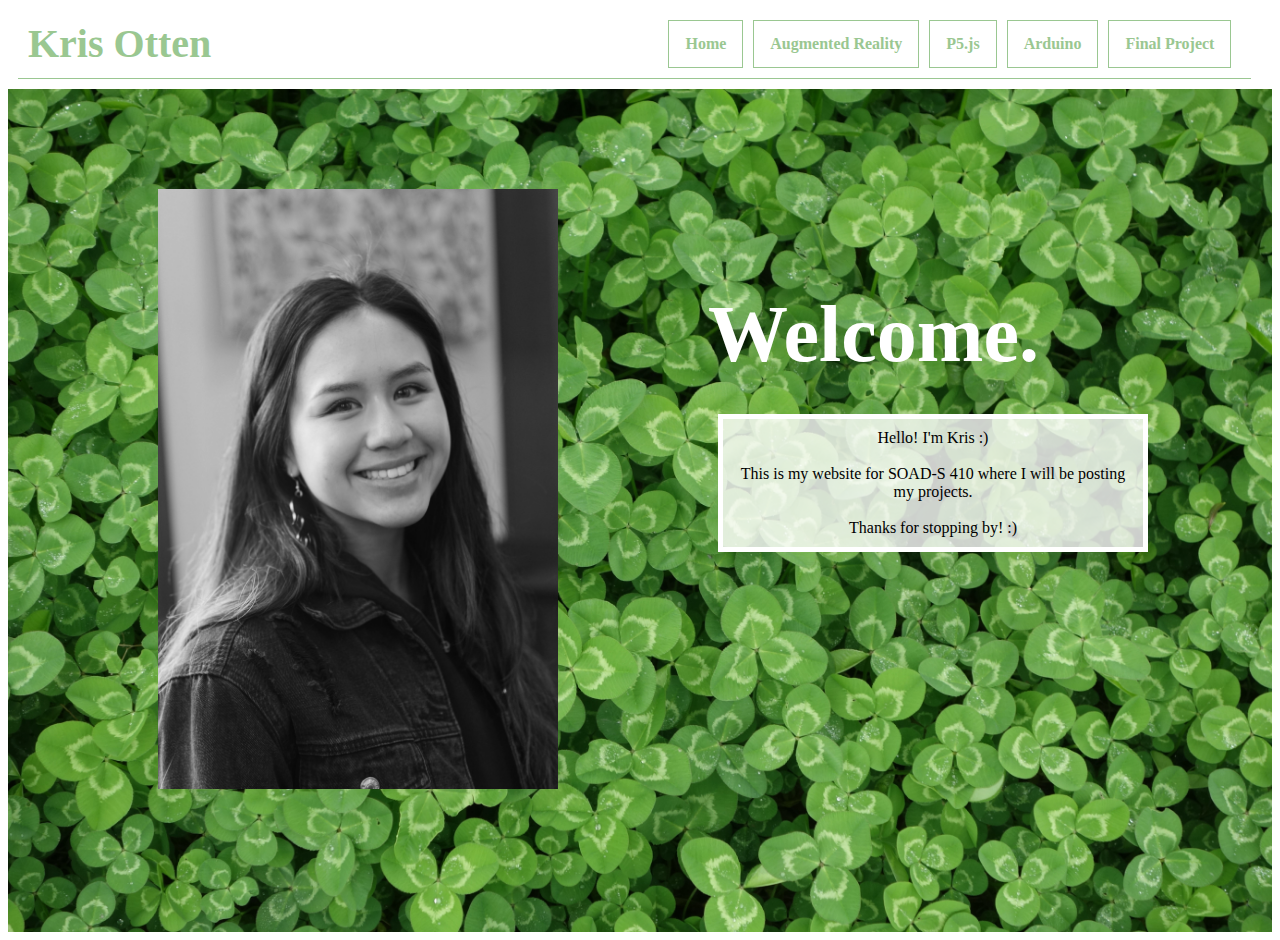
<file: index.html>
<html>
<head>
    <title> SOAD-S 410 Website </title>
    <link rel="stylesheet" href="index.css">
</head>
<body>
    <header>
        <ul>
            <li class="nav"><a href="final.html"> Final Project </a></li>
          <li class="nav"><a href="arduino.html"> Arduino </a></li>
          <li class="nav"><a href="mirrors.html"> P5.js </a></li>
          <li class="nav"><a href="ar.html"> Augmented Reality </a></li>
          <li class="nav"><a href="index.html"> Home </a></li>
          <li class="logo">Kris Otten</li>
        </ul>
    </header>
    <div class="container">
        <div class="welcome"> Welcome. </div>
        <div class="about"> Hello! I'm Kris :)
            <br> <br>
            This is my website for SOAD-S 410 where I will be posting my projects.
            <br> <br>
            Thanks for stopping by! :)
        </div>
        <img class="photo" src="headshot.jpg" align="left">
        <img src="leaves.jpg" alt="Leaves" style="width: 100%;">
    </div>  
</body>
</html>
</file>
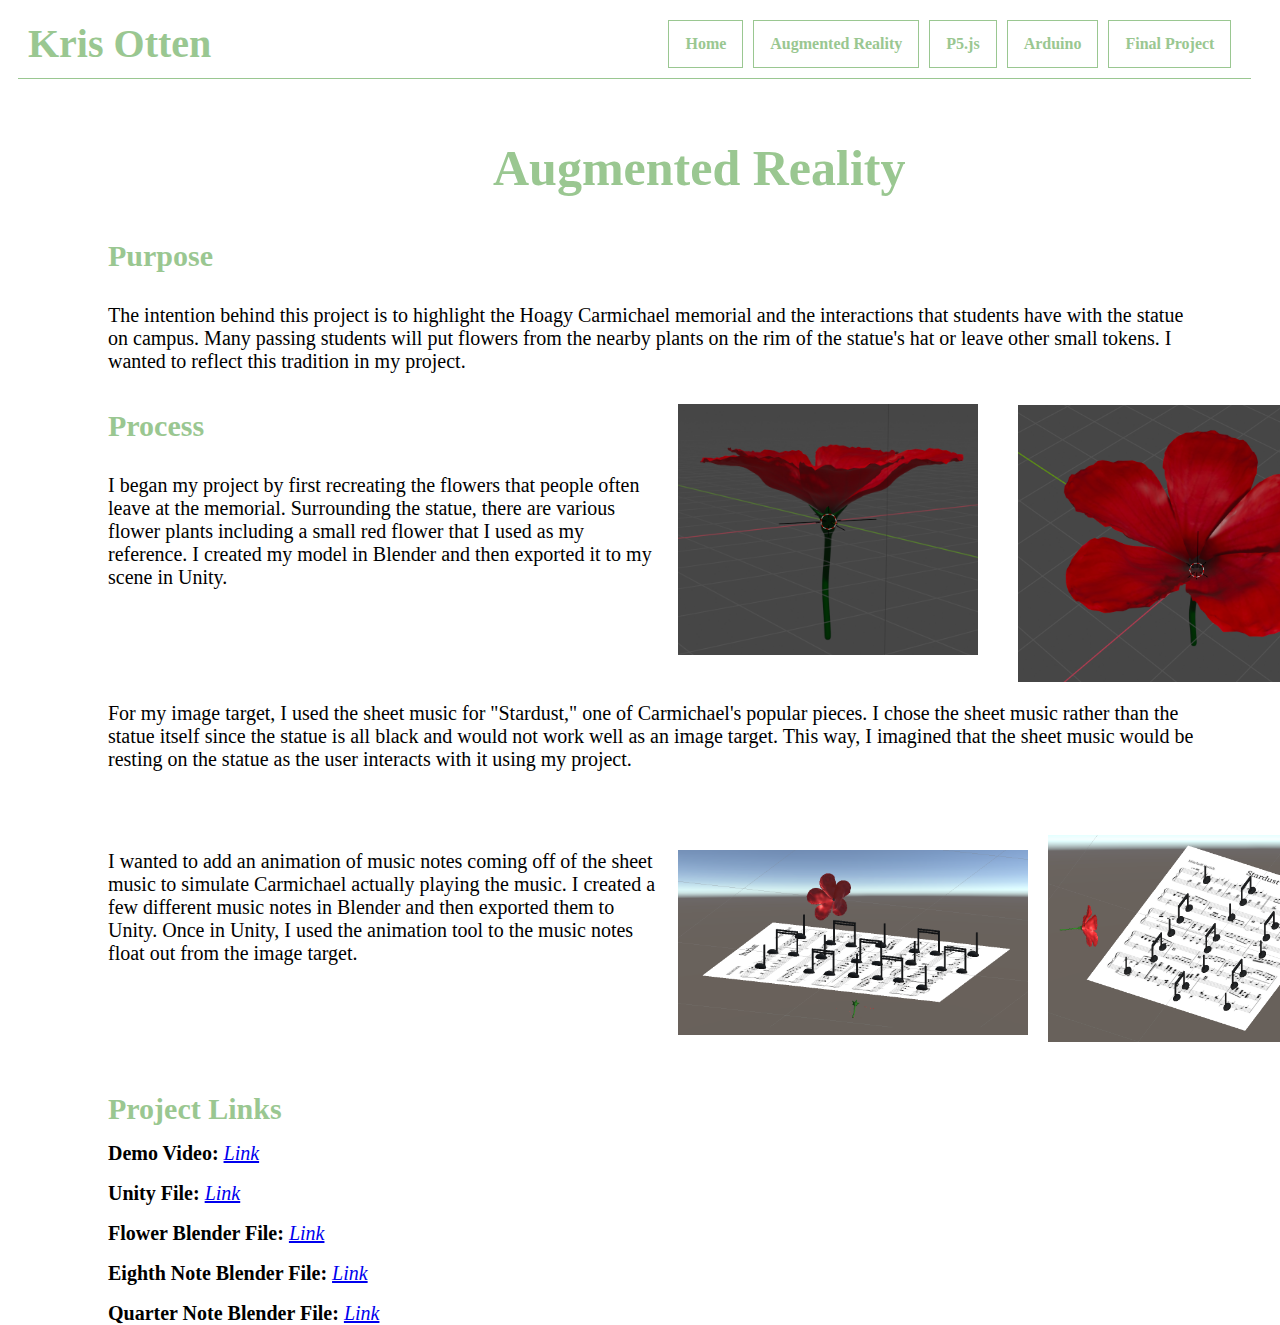
<file: ar.html>
<html>
<head>
    <title> Augmented Reality </title>
    <link rel="stylesheet" href="ar.css">
</head>
<body>
    <header>
        <ul>
            <li class="nav"><a href="final.html"> Final Project </a></li>
          <li class="nav"><a href="arduino.html"> Arduino </a></li>
          <li class="nav"><a href="mirrors.html"> P5.js </a></li>
          <li class="nav"><a href="ar.html"> Augmented Reality </a></li>
          <li class="nav"><a href="index.html"> Home </a></li>
          <li class="logo">Kris Otten</li>
        </ul>
    </header>
    <p class="title"> Augmented Reality </p>
    <p class="subtitle"> Purpose </p>
    <p class="body"> The intention behind this project is to highlight the Hoagy Carmichael memorial and 
        the interactions that students have with the statue on campus. Many passing students
        will put flowers from the nearby plants on the rim of the statue's hat or leave other
        small tokens. I wanted to reflect this tradition in my project.   </p>
    <p class="subtitle" style="margin-top: 320px;"> Process </p>
    <p class="body" style="margin-top: 385px; width: 550px;"> I began my project by first recreating the flowers that people often leave at the memorial. Surrounding the statue, 
        there are various flower plants including a small red flower that I used as my reference. I created my model in Blender and then 
        exported it to my scene in Unity. </p>
    <img src="flower.png" style="width: 300px; height: auto; margin-top: 315px; margin-left: 670px;">
    <img src="flower2.png" style="width: 350px; height: auto; margin-top: -250px; margin-left: 1010px;">
    <p class="body" style="margin-top: 20px;"> For my image target, I used the sheet music for "Stardust," one of Carmichael's popular pieces. I chose the sheet music rather than 
        the statue itself since the statue is all black and would not work well as an image target. This way, I imagined that the sheet music 
        would be resting on the statue as the user interacts with it using my project. </p>
        <br>
    <p class="body" style="margin-top: 150px; width: 550px;"> I wanted to add an animation of music notes coming off of the sheet music to simulate Carmichael actually playing the music. I created a 
        few different music notes in Blender and then exported them to Unity. Once in Unity, I used the animation tool to the music notes float 
        out from the image target. </p>
    <img src="music.png" style="width: 350px; height: auto; margin-top: 150px; margin-left: 670px;">
    <img src="music2.png" style="width: 350px; height: auto; margin-top: -200px; margin-left: 1040px;">
    <p class="subtitle" style="margin-top: 50px;"> Project Links </p>
    <p class="body" style="margin-top: 100px;"> <span style="font-weight: bold"> Demo Video: </span> <i><a href="https://drive.google.com/file/d/127u07FEQO2JUJzwM_Cfq_eT_Vz1AWAFr/view?usp=sharing"> Link </a></i> </p>
    <p class="body" style="margin-top: 140px;"> <span style="font-weight: bold"> Unity File: </span> <i><a href="https://drive.google.com/file/d/18EFLMQzejvbEQagpz3FtpX8mjryTLTzJ/view?usp=sharing"> Link </a></i> </p>
    <p class="body" style="margin-top: 180px;"> <span style="font-weight: bold"> Flower Blender File: </span> <i><a href="https://drive.google.com/file/d/1H2LYZjnr_VoLMb9hiFkyDRJSzPqy-us9/view?usp=sharing"> Link </a></i> </p>
    <p class="body" style="margin-top: 220px;"> <span style="font-weight: bold"> Eighth Note Blender File: </span> <i><a href="https://drive.google.com/file/d/1iqKHPdUw-Y8T7H64DCtQBGyfPJ98iAjH/view?usp=sharing"> Link </a></i> </p>
    <p class="body" style="margin-top: 260px;"> <span style="font-weight: bold"> Quarter Note Blender File: </span> <i><a href="https://drive.google.com/file/d/1bBazqaFJXDvIQjT5Ba7xXXkSwVGKNmpJ/view?usp=sharing"> Link </a></i> </p>
    <br>
</body>
</html>
</file>
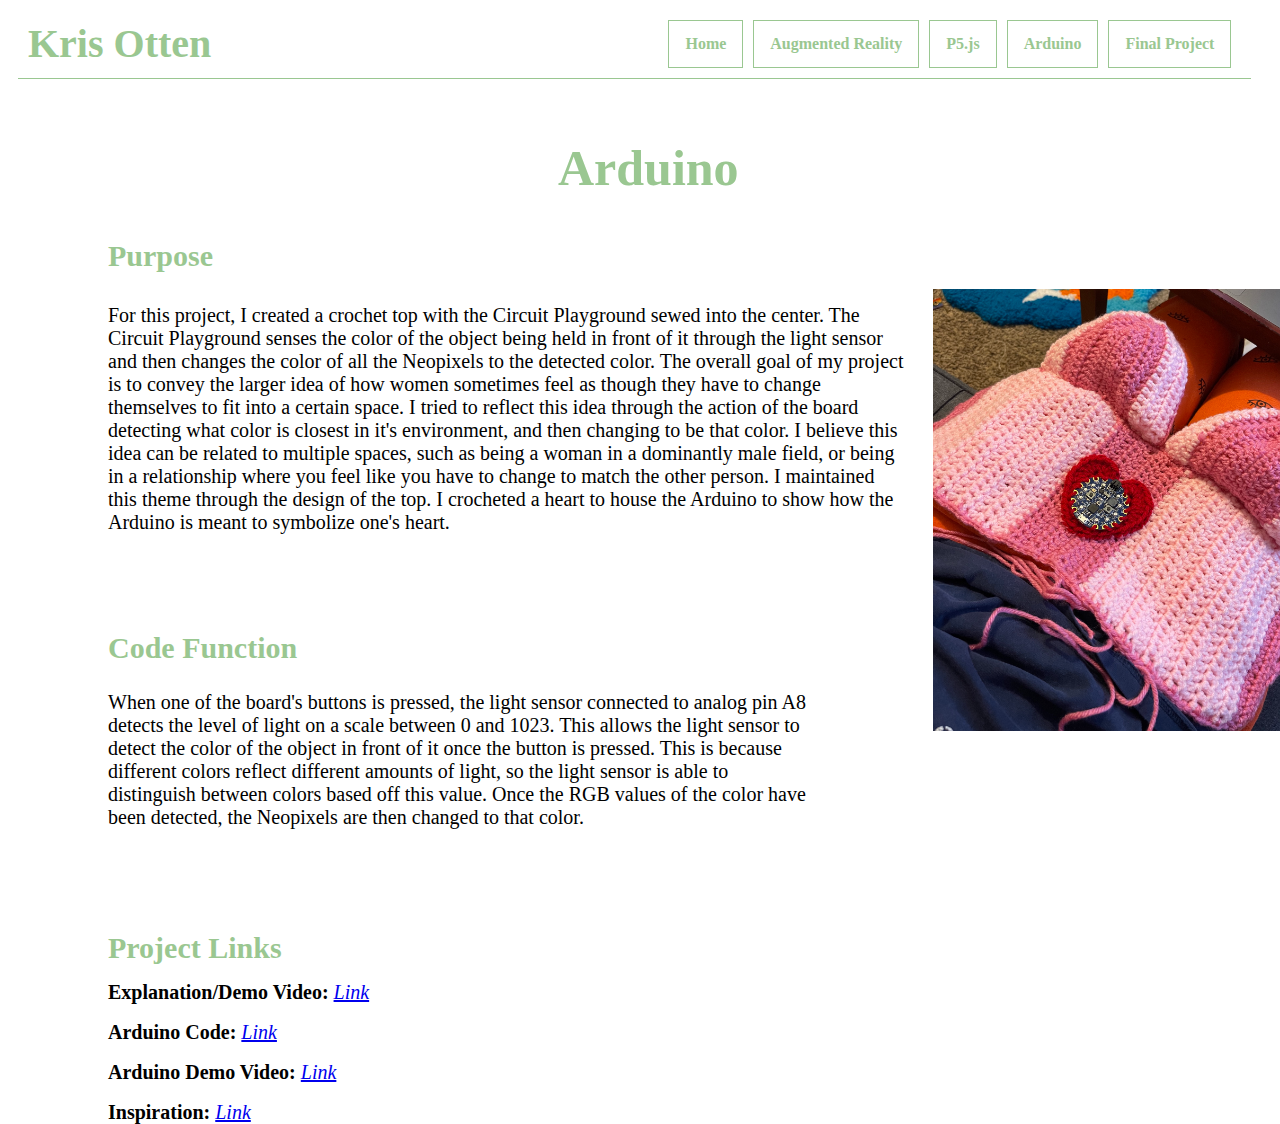
<file: arduino.html>
<html>
<head>
    <title> Arduino </title>
    <link rel="stylesheet" href="arduino.css">
</head>
<body>
    <header>
        <ul>
            <li class="nav"><a href="final.html"> Final Project </a></li>
          <li class="nav"><a href="arduino.html"> Arduino </a></li>
          <li class="nav"><a href="mirrors.html"> P5.js </a></li>
          <li class="nav"><a href="ar.html"> Augmented Reality </a></li>
          <li class="nav"><a href="index.html"> Home </a></li>
          <li class="logo">Kris Otten</li>
        </ul>
    </header>
    <p class="title"> Arduino </p>
    <p class="subtitle"> Purpose </p>
    <p class="body" style="width: 800px;"> For this project, I created a crochet top with the Circuit Playground sewed into the center. The Circuit Playground senses the color of the 
        object being held in front of it through the light sensor and then changes the color of all the Neopixels to the detected color. The overall goal of my project 
    is to convey the larger idea of how women sometimes feel as though they have to change themselves to fit into a certain space. I tried to reflect this idea through
 the action of the board detecting what color is closest in it's environment, and then changing to be that color. I believe this idea can be related to multiple spaces, 
such as being a woman in a dominantly male field, or being in a relationship where you feel like you have to change to match the other person. I maintained this theme 
through the design of the top. I crocheted a heart to house the Arduino to show how the Arduino is meant to symbolize one's heart.   </p>
<img src="arduino.jpg" style="width: 400px; height: auto; margin-top: 200px; margin-left: 925px;">
<p class="subtitle" style="margin-top: -100px;"> Code Function </p>
    <p class="body" style="margin-top: -40px; width: 700px;"> When one of the board's buttons is pressed,
        the light sensor connected to analog pin A8 detects the level of light on a scale between 0 and 1023. This allows the light sensor to detect the color 
    of the object in front of it once the button is pressed. This is because different colors reflect different amounts of light, so the light sensor is able to 
distinguish between colors based off this value. Once the RGB values of the color have been detected, the Neopixels are then changed to that color. </p>
    <p class="subtitle" style="margin-top: 200px;"> Project Links </p>
    <p class="body" style="margin-top: 250px;"> <span style="font-weight: bold"> Explanation/Demo Video: </span> <i><a href="https://drive.google.com/file/d/1GZD3vu3oES5c6wOBXkGt_HScgdxZ-Avk/view?usp=sharing"> Link </a></i> </p>
    <p class="body" style="margin-top: 290px;"> <span style="font-weight: bold"> Arduino Code: </span> <i><a href="https://docs.google.com/document/d/17ZpGWQCtD1FQhgWpsHJrHoGjpzNjyPfk5893MOPHhXE/edit?usp=sharing"> Link </a></i> </p>
    <p class="body" style="margin-top: 330px;"> <span style="font-weight: bold"> Arduino Demo Video: </span> <i><a href="https://drive.google.com/file/d/1F3M_ChERcl7XSSc-eXgxVUeZJCaoIH-q/view?usp=sharing"> Link </a></i> </p>
    <p class="body" style="margin-top: 370px;"> <span style="font-weight: bold"> Inspiration: </span> <i><a href="https://www.instructables.com/Adafruit-Flora-Brain-Machine-Bra/"> Link </a></i> </p>
</body>
</html>
</file>
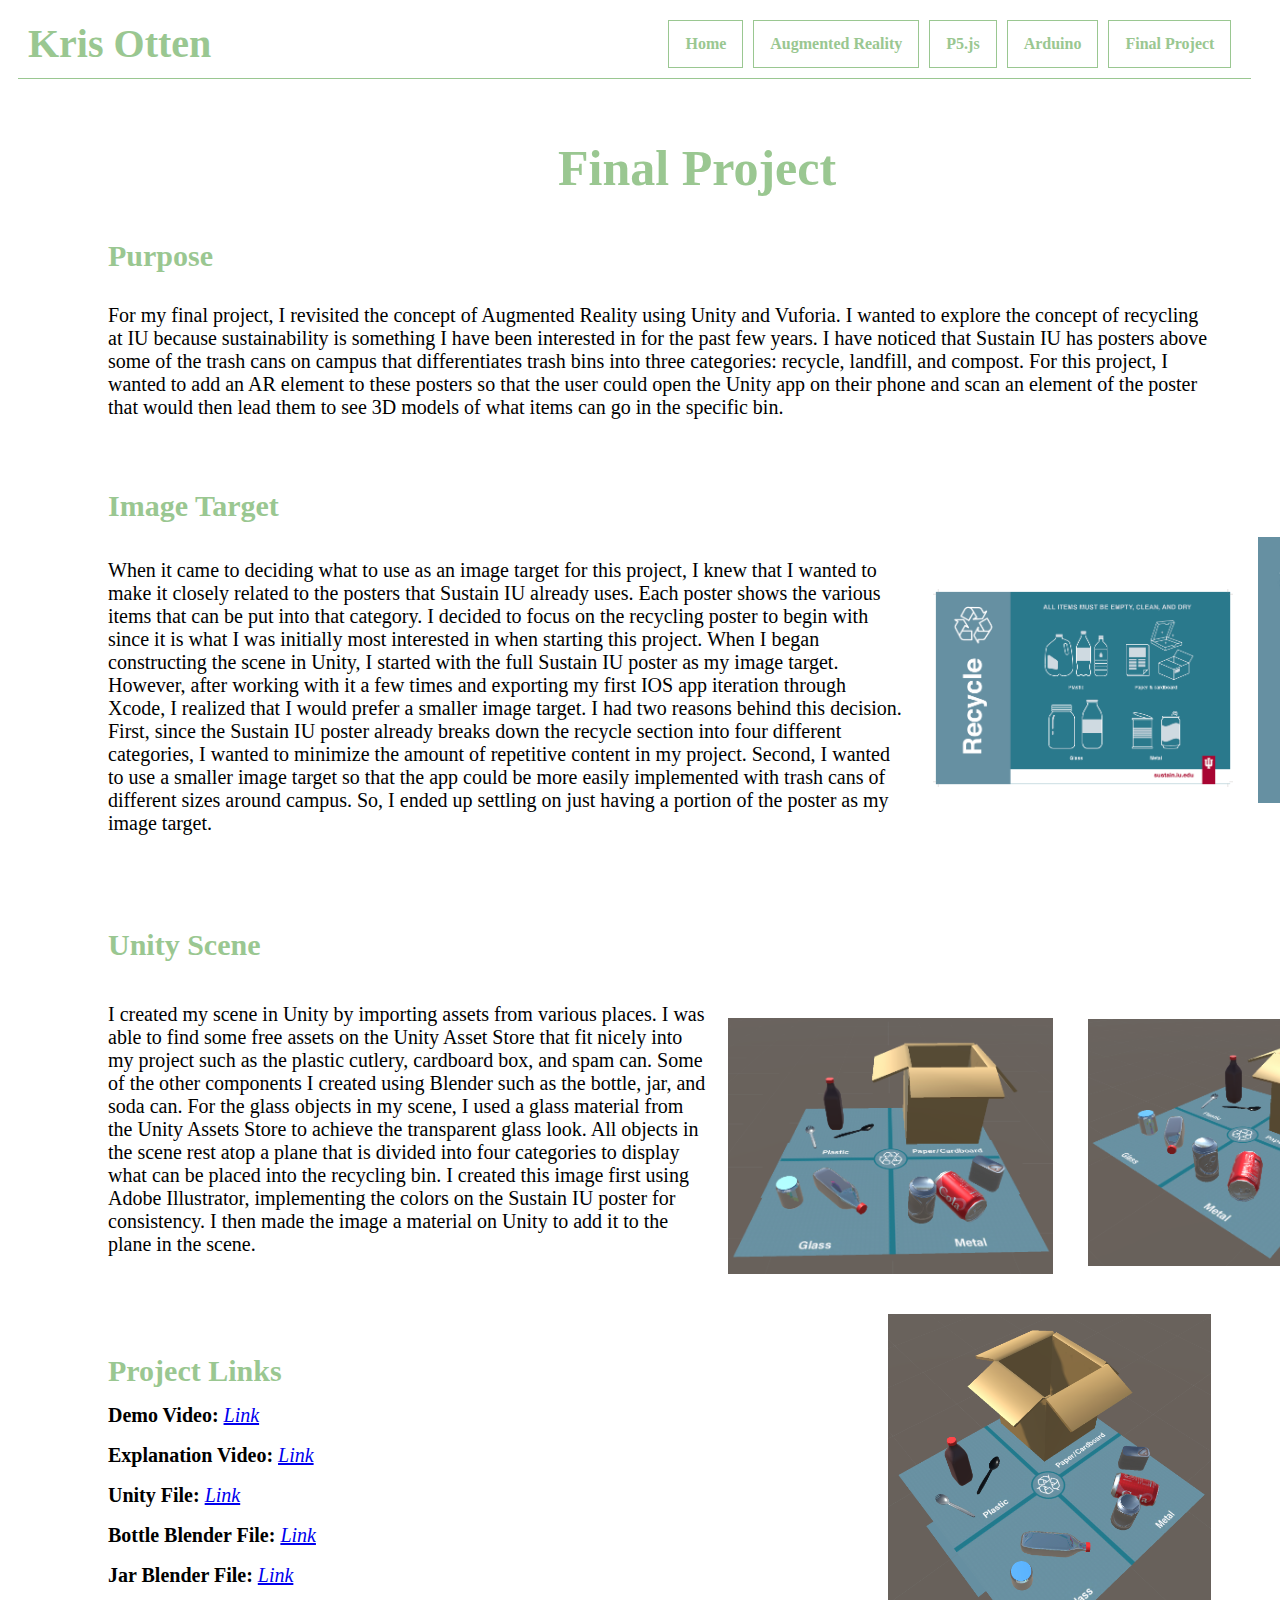
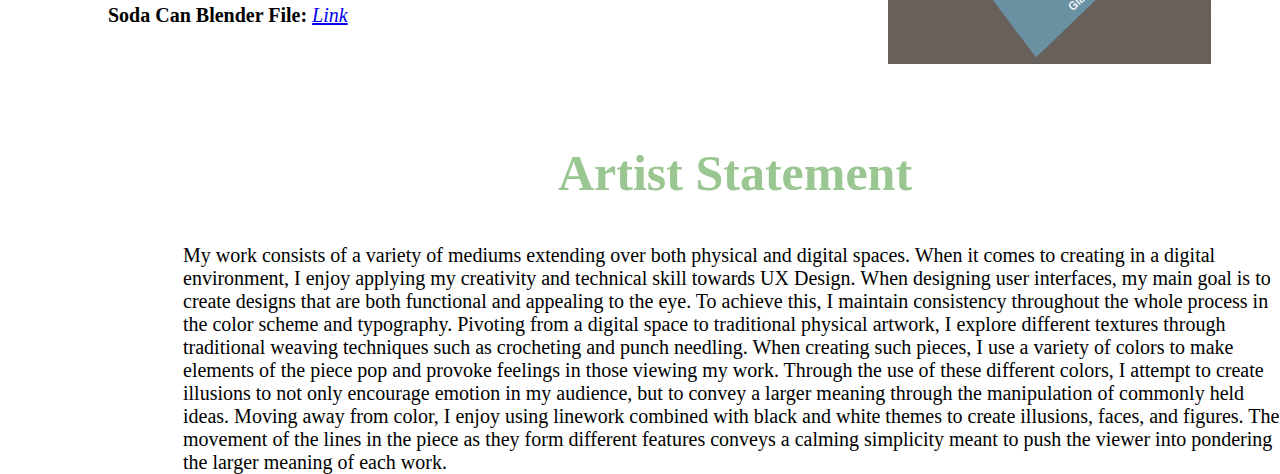
<file: final.html>
<html>
<head>
    <title> Final Project </title>
    <link rel="stylesheet" href="final.css">
</head>
<body>
    <header>
        <ul>
            <li class="nav"><a href="final.html"> Final Project </a></li>
          <li class="nav"><a href="arduino.html"> Arduino </a></li>
          <li class="nav"><a href="mirrors.html"> P5.js </a></li>
          <li class="nav"><a href="ar.html"> Augmented Reality </a></li>
          <li class="nav"><a href="index.html"> Home </a></li>
          <li class="logo">Kris Otten</li>
        </ul>
    </header>
    <p class="title"> Final Project </p>
    <p class="subtitle"> Purpose </p>
    <p class="body"> For my final project, I revisited the concept of Augmented Reality using Unity and Vuforia. I wanted to explore the concept 
        of recycling at IU because sustainability is something I have been interested in for the past few years. I have noticed that Sustain IU has
         posters above some of the trash cans on campus that differentiates trash bins into three categories: recycle, landfill, and compost. For 
         this project, I wanted to add an AR element to these posters so that the user could open the Unity app on their phone and scan an element of 
         the poster that would then lead them to see 3D models of what items can go in the specific bin.   </p>
    <p class="subtitle" style="margin-top: 400px;"> Image Target </p>
    <p class="body" style="margin-top: 470px; width: 800px;"> When it came to deciding what to use as an image target for this project, I knew that I
         wanted to make it closely related to the posters that Sustain IU already uses. Each poster shows the various items that can be put into that category.
          I decided to focus on the recycling poster to begin with since it is what I was initially most interested in when starting this project. When I began
           constructing the scene in Unity, I started with the full Sustain IU poster as my image target. However, after working with it a few times and exporting
            my first IOS app iteration through Xcode, I realized that I would prefer a smaller image target. I had two reasons behind this decision. First, since
             the Sustain IU poster already breaks down the recycle section into four different categories, I wanted to minimize the amount of repetitive content 
             in my project. Second, I wanted to use a smaller image target so that the app could be more easily implemented with trash cans of different sizes 
             around campus. So, I ended up settling on just having a portion of the poster as my image target. </p>
    <img src="recycle.png" style="width: 300px; height: auto; margin-top: 500px; margin-left: 925px;">
    <img src="recycle2.png" style="width: 100px; height: auto; margin-top: -250px; margin-left: 1250px;">
    <p class="subtitle" style="margin-top: 125px;"> Unity Scene </p>
    <p class="body" style="margin-top: 200px; width: 600px;"> I created my scene in Unity by importing assets from various places. I was able to find some free assets on the Unity
        Asset Store that fit nicely into my project such as the plastic cutlery, cardboard box, and spam can. Some of the other components I created using Blender
         such as the bottle, jar, and soda can. For the glass objects in my scene, I used a glass material from the Unity Assets Store to achieve the transparent 
         glass look. All objects in the scene rest atop a plane that is divided into four categories to display what can be placed into the recycling bin. I created
          this image first using Adobe Illustrator, implementing the colors on the Sustain IU poster for consistency. I then made the image a material on Unity to
           add it to the plane in the scene. </p>
    <img src="recApp.png" style="width: 325px; height: auto; margin-top: 215px; margin-left: 720px;">
    <img src="recApp2.png" style="width: 325px; height: auto; margin-top: -255px; margin-left: 1080px;">
    <p class="subtitle" style="margin-top: 80px;"> Project Links </p>
    <p class="body" style="margin-top: 130px;"> <span style="font-weight: bold"> Demo Video: </span> <i><a href="https://drive.google.com/file/d/10l5puVg0g4jSDeoqJwnoN0WjPIHCNipN/view?usp=sharing"> Link </a></i> </p>
    <p class="body" style="margin-top: 170px;"> <span style="font-weight: bold"> Explanation Video: </span> <i><a href="https://drive.google.com/file/d/1khH2kOd3XuU18p1Z0DGjlddzZxM7reT6/view?usp=sharing"> Link </a></i> </p>
    <p class="body" style="margin-top: 210px;"> <span style="font-weight: bold"> Unity File: </span> <i><a href="https://drive.google.com/file/d/1t98D4xjwBfF1P_dnEXpEVX-mq_WbVM4h/view?usp=sharing"> Link </a></i> </p>
    <p class="body" style="margin-top: 250px;"> <span style="font-weight: bold"> Bottle Blender File: </span> <i><a href="https://drive.google.com/file/d/1FWNuvTBzmCTKWNYItLB2nBmIoI5rNMPI/view?usp=sharing"> Link </a></i> </p>
    <p class="body" style="margin-top: 290px;"> <span style="font-weight: bold"> Jar Blender File: </span> <i><a href="https://drive.google.com/file/d/1fhXfFlU71pcRvGugEin38pIRgBwKB8MK/view?usp=sharing"> Link </a></i> </p>
    <p class="body" style="margin-top: 330px;"> <span style="font-weight: bold"> Soda Can Blender File: </span> <i><a href="https://drive.google.com/file/d/1icQ7GwBOPbtgxOBt6YFB5UPZjjcK0-4s/view?usp=sharing"> Link </a></i> </p>
    <img src="recycle3.png" style="width: auto; height: 350px; margin-top: 40px; margin-left: 880px;">
    <p class="title" style="margin-top: 80px;"> Artist Statement </p>
    <p class="body" style="margin-top: 180px; margin-left: 175px;"> My work consists of a variety of mediums extending over both physical and digital spaces. When it comes to creating
         in a digital environment, I enjoy applying my creativity and technical skill towards UX Design. When designing user interfaces, my main goal is to create
         designs that are both functional and appealing to the eye. To achieve this, I maintain consistency throughout the whole process in the color scheme and 
         typography. Pivoting from a digital space to traditional physical artwork, I explore different textures through traditional weaving techniques such as 
         crocheting and punch needling. When creating such pieces, I use a variety of colors to make elements of the piece pop and provoke feelings in those 
         viewing my work. Through the use of these different colors, I attempt to create illusions to not only encourage emotion in my audience, but to convey a 
         larger meaning through the manipulation of commonly held ideas. Moving away from color, I enjoy using linework combined with black and white themes to 
         create illusions, faces, and figures. The movement of the lines in the piece as they form different features conveys a calming simplicity meant to push 
         the viewer into pondering the larger meaning of each work. 
    </p>
</body>
</html>
</file>
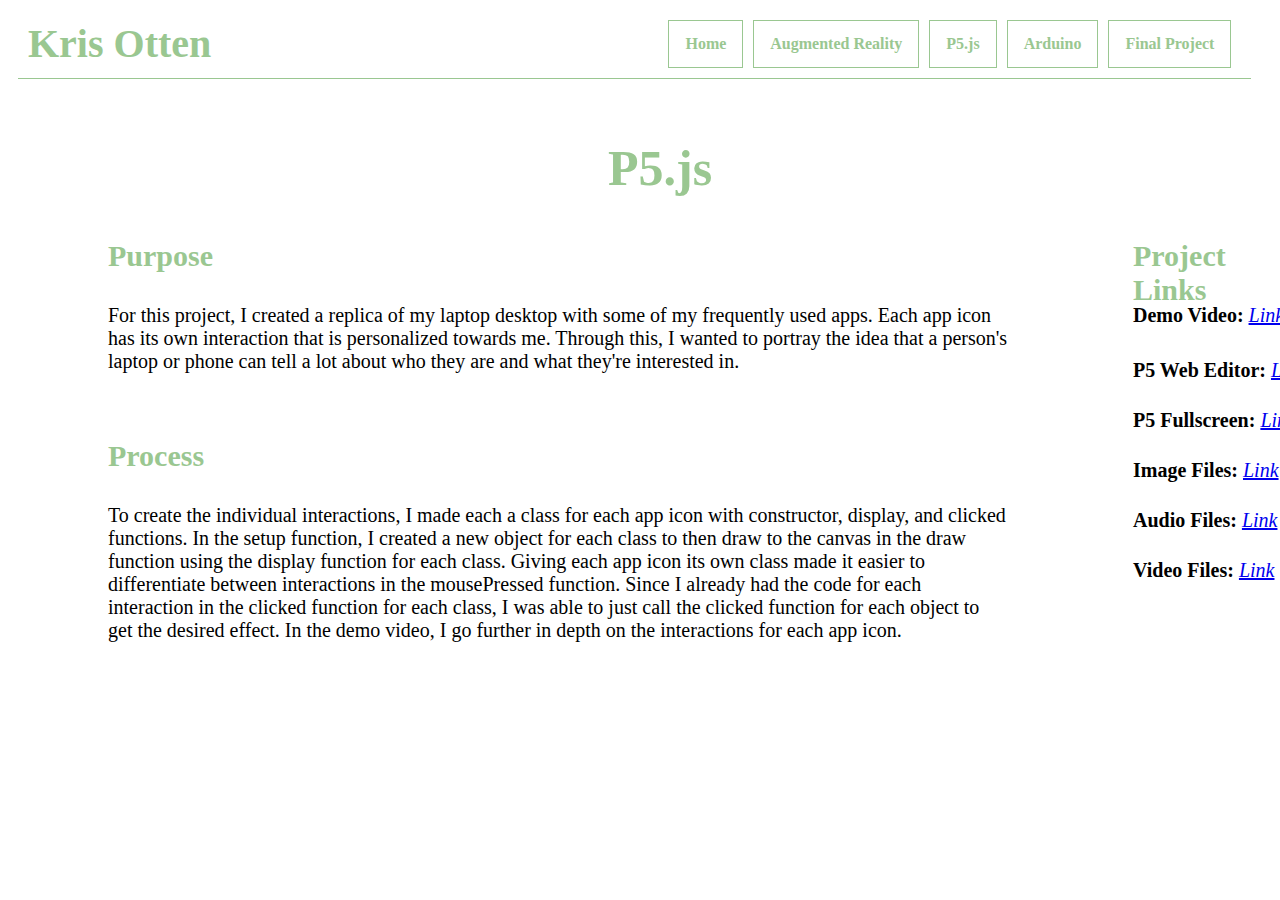
<file: mirrors.html>
<html>
<head>
    <title> P5 </title>
    <link rel="stylesheet" href="mirrors.css">
</head>
<body>
    <header>
        <ul>
            <li class="nav"><a href="final.html"> Final Project </a></li>
            <li class="nav"><a href="arduino.html"> Arduino </a></li>
            <li class="nav"><a href="mirrors.html"> P5.js </a></li>
            <li class="nav"><a href="ar.html"> Augmented Reality </a></li>
            <li class="nav"><a href="index.html"> Home </a></li>
            <li class="logo">Kris Otten</li>
        </ul>
    </header>
    <p class="title" style="margin-left: 600px;"> P5.js </p>
    <p class="subtitle"> Purpose </p>
    <p class="body" style="width: 900px;"> For this project, I created a replica of my laptop desktop with some of my frequently used apps. Each app icon has its 
    own interaction that is personalized towards me. Through this, I wanted to portray the idea that a person's laptop or phone can tell a lot about who they are 
and what they're interested in.    </p>
    <p class="subtitle" style="margin-top: 350px;"> Process </p>
    <p class="body" style="margin-top: 415px; width: 900px;"> To create the individual interactions, I made each a class for each app icon with constructor, display, 
    and clicked functions. In the setup function, I created a new object for each class to then draw to the canvas in the draw function using the display function 
for each class. Giving each app icon its own class made it easier to differentiate between interactions in the mousePressed function. Since I already had the code 
for each interaction in the clicked function for each class, I was able to just call the clicked function for each object to get the desired effect. In the demo 
video, I go further in depth on the interactions for each app icon. </p>
<p class="subtitle" style="margin-left: 1125px;"> Project Links </p>
    <p class="body" style="margin-left: 1125px;"> <span style="font-weight: bold"> Demo Video: </span> <i><a href="https://drive.google.com/file/d/1j3JcIJKI5HRKdqgzk1DUiNTm-skJp5R_/view?usp=sharing"> Link </a></i> </p>
    <p class="body" style="margin-left: 1125px; margin-top: 270px;"> <span style="font-weight: bold"> P5 Web Editor: </span> <i><a href="https://editor.p5js.org/krisotten/sketches/HN4LvtJy_"> Link </a></i> </p>
    <p class="body" style="margin-left: 1125px; margin-top: 320px;"> <span style="font-weight: bold"> P5 Fullscreen: </span> <i><a href="https://editor.p5js.org/krisotten/full/HN4LvtJy_"> Link </a></i> </p>
    <p class="body" style="margin-left: 1125px; margin-top: 370px;"> <span style="font-weight: bold"> Image Files: </span> <i><a href="https://drive.google.com/drive/folders/1Joi245pZf0mlRDfO1orxhlVdlX8c_bhp?usp=sharing"> Link </a></i> </p>
    <p class="body" style="margin-left: 1125px; margin-top: 420px;"> <span style="font-weight: bold"> Audio Files: </span> <i><a href="https://drive.google.com/drive/folders/1T6ToRRzW5VjXoDV25Vnqr1YUPy-buJn0?usp=sharing"> Link </a></i> </p>
    <p class="body" style="margin-left: 1125px; margin-top: 470px;"> <span style="font-weight: bold"> Video Files: </span> <i><a href="https://drive.google.com/drive/folders/141juahDYs_HEWnyda0etwkZ2Lsw8PGkb?usp=sharing"> Link </a></i> </p>
</body>
</html>
</file>
<file: index.css>
ul {
    list-style-type: none;
    margin: 10px;
    padding: 10px;
    overflow: hidden;
    border-bottom: 1px solid #9AC791;
    position: relative;
    width: 96%;
  }

  .nav {
    float: right;
    border: 1px solid #9AC791;
    margin-right: 10px;
  }

  li a {
    display: block;
    color: #9AC791;
    text-align: center;
    padding: 14px 16px;
    text-decoration: none;
    font-weight: bold;
  }
  
  li a:hover {
    background-color: #9AC791;
    color: white;
  }
  
  .logo {
    float: left;
    font-size: 40px;
    font-weight: bold;
    color: #9AC791;
    font-family: 'Didot';
  }

  .container {
    position: relative;
    text-align: center;
    color: white;
  }

  .welcome {
    position: absolute;
    font-size: 80px;
    font-weight: bold;
    color: white;
    font-family: 'Didot';
    margin-left: 700px;
    margin-top: 200px;
  }

  .about {
    border: 5px solid white;
    width: 400px;
    padding: 10px;
    background-color: rgba(255, 255, 255, 0.8);
    font-family: 'Didot';
    overflow: hidden;
    margin-left: 710px;
    position: absolute;
    margin-top: 325px;
    color: black;
    }

    .photo {
      width: 400px;
      margin-top: 100px;
      margin-left: 150px;
      margin-bottom: 40px;
      position: absolute;
    }
</file>
<file: ar.css>
ul {
    list-style-type: none;
    margin: 10px;
    padding: 10px;
    overflow: hidden;
    border-bottom: 1px solid #9AC791;
    position: relative;
    width: 96%;
  }

  .nav {
    float: right;
    border: 1px solid #9AC791;
    margin-right: 10px;
  }

  li a {
    display: block;
    color: #9AC791;
    text-align: center;
    padding: 14px 16px;
    text-decoration: none;
    font-weight: bold;
  }
  
  li a:hover {
    background-color: #9AC791;
    color: white;
  }
  
  .logo {
    float: left;
    font-size: 40px;
    font-weight: bold;
    color: #9AC791;
    font-family: 'Didot';
  }

  .title {
    position: absolute;
    font-size: 50px;
    font-weight: bold;
    color: #9AC791;
    font-family: 'Didot';
    margin-left: 485px;
  }

  .subtitle {
    position: absolute;
    font-size: 30px;
    font-weight: bold;
    color: #9AC791;
    font-family: 'Didot';
    margin-left: 100px;
    margin-top: 150px;
  }

  .body {
    position: absolute;
    font-size: 20px;
    font-family: 'Didot';
    margin-left: 100px;
    margin-top: 215px;
    width: 1100px;
  }
</file>
<file: arduino.css>
ul {
  list-style-type: none;
  margin: 10px;
  padding: 10px;
  overflow: hidden;
  border-bottom: 1px solid #9AC791;
  position: relative;
  width: 96%;
}

.nav {
  float: right;
  border: 1px solid #9AC791;
  margin-right: 10px;
}

li a {
  display: block;
  color: #9AC791;
  text-align: center;
  padding: 14px 16px;
  text-decoration: none;
  font-weight: bold;
}

li a:hover {
  background-color: #9AC791;
  color: white;
}

.logo {
  float: left;
  font-size: 40px;
  font-weight: bold;
  color: #9AC791;
  font-family: 'Didot';
}

.title {
  position: absolute;
  font-size: 50px;
  font-weight: bold;
  color: #9AC791;
  font-family: 'Didot';
  margin-left: 550px;
}

.subtitle {
  position: absolute;
  font-size: 30px;
  font-weight: bold;
  color: #9AC791;
  font-family: 'Didot';
  margin-left: 100px;
  margin-top: 150px;
}

.body {
  position: absolute;
  font-size: 20px;
  font-family: 'Didot';
  margin-left: 100px;
  margin-top: 215px;
  width: 1100px;
}
</file>
<file: final.css>
ul {
  list-style-type: none;
  margin: 10px;
  padding: 10px;
  overflow: hidden;
  border-bottom: 1px solid #9AC791;
  position: relative;
  width: 96%;
}

.nav {
  float: right;
  border: 1px solid #9AC791;
  margin-right: 10px;
}

li a {
  display: block;
  color: #9AC791;
  text-align: center;
  padding: 14px 16px;
  text-decoration: none;
  font-weight: bold;
}

li a:hover {
  background-color: #9AC791;
  color: white;
}

.logo {
  float: left;
  font-size: 40px;
  font-weight: bold;
  color: #9AC791;
  font-family: 'Didot';
}

.title {
  position: absolute;
  font-size: 50px;
  font-weight: bold;
  color: #9AC791;
  font-family: 'Didot';
  margin-left: 550px;
}

.subtitle {
  position: absolute;
  font-size: 30px;
  font-weight: bold;
  color: #9AC791;
  font-family: 'Didot';
  margin-left: 100px;
  margin-top: 150px;
}

.body {
  position: absolute;
  font-size: 20px;
  font-family: 'Didot';
  margin-left: 100px;
  margin-top: 215px;
  width: 1100px;
}
</file>
<file: mirrors.css>
ul {
  list-style-type: none;
  margin: 10px;
  padding: 10px;
  overflow: hidden;
  border-bottom: 1px solid #9AC791;
  position: relative;
  width: 96%;
}

.nav {
  float: right;
  border: 1px solid #9AC791;
  margin-right: 10px;
}

li a {
  display: block;
  color: #9AC791;
  text-align: center;
  padding: 14px 16px;
  text-decoration: none;
  font-weight: bold;
}

li a:hover {
  background-color: #9AC791;
  color: white;
}

.logo {
  float: left;
  font-size: 40px;
  font-weight: bold;
  color: #9AC791;
  font-family: 'Didot';
}

.title {
  position: absolute;
  font-size: 50px;
  font-weight: bold;
  color: #9AC791;
  font-family: 'Didot';
  margin-left: 550px;
}

.subtitle {
  position: absolute;
  font-size: 30px;
  font-weight: bold;
  color: #9AC791;
  font-family: 'Didot';
  margin-left: 100px;
  margin-top: 150px;
}

.body {
  position: absolute;
  font-size: 20px;
  font-family: 'Didot';
  margin-left: 100px;
  margin-top: 215px;
  width: 1100px;
}

section {
  border: 5px solid #9AC791;
  width: 400px;
  padding: 10px;
  background-color: rgba(154, 199, 145, 0.8);
}
</file>
